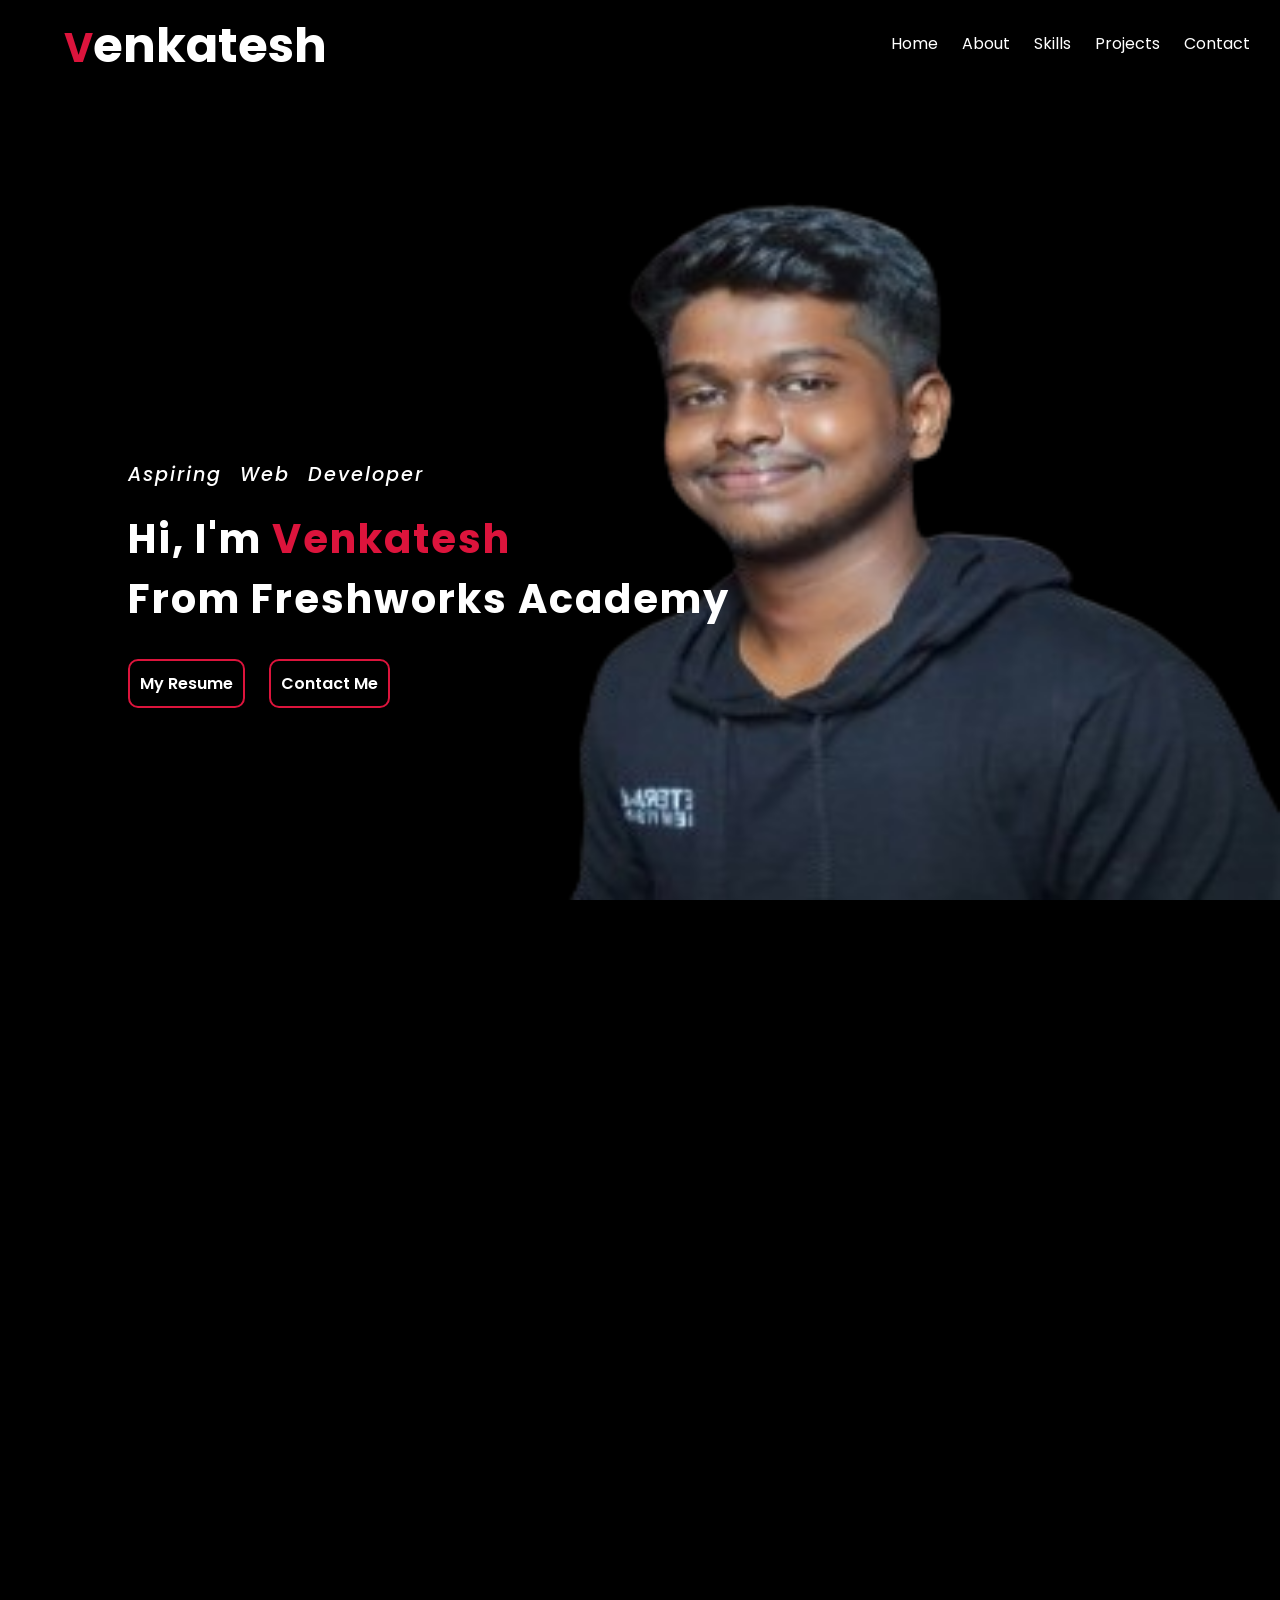
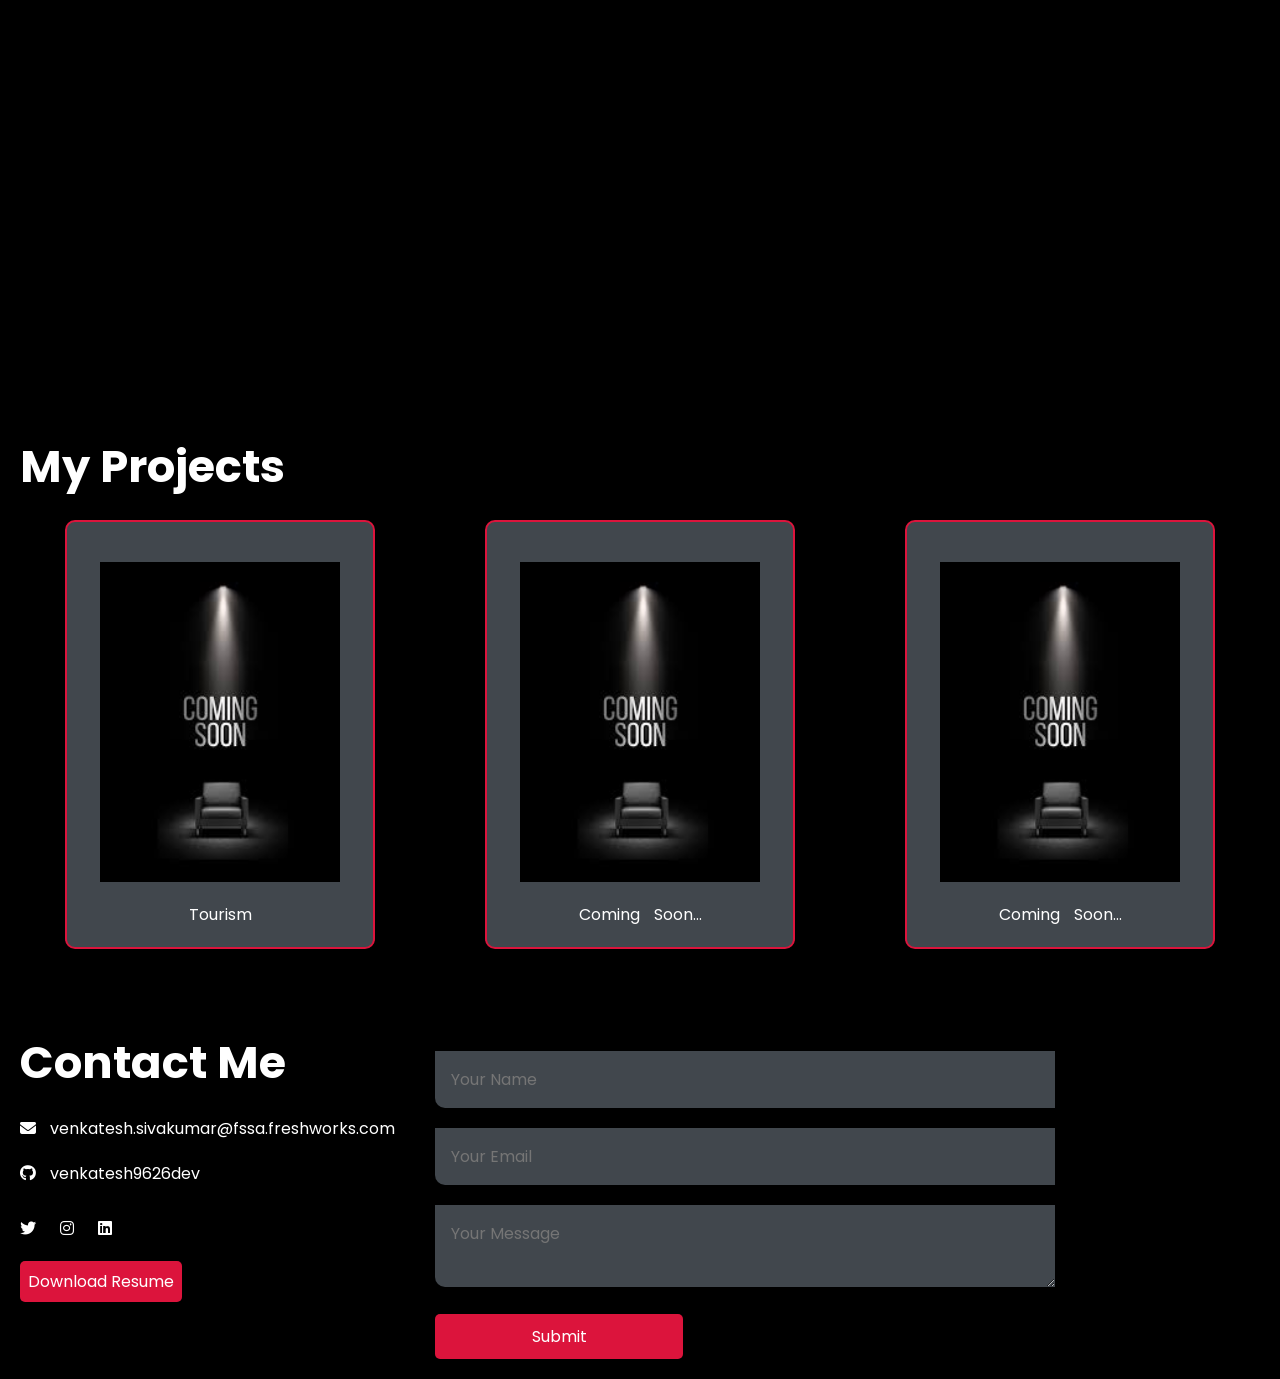
<file: Portfolio/index.html>
<!DOCTYPE html>
<html lang="en">
<head>
    <meta charset="UTF-8">
    <meta name="viewport" content="width=device-width, initial-scale=1.0">
    <title>Venkatesh Portfolio</title>
    <link rel="stylesheet" href="./style.css">
    <link rel="stylesheet" href="https://cdnjs.cloudflare.com/ajax/libs/font-awesome/6.6.0/css/all.min.css"  />
   
    
   
</head>

<body>
    <header>
        <div  class="head-container" >
            <h1> <a href="#landing-page">Venkatesh</a></h1>
        </div>
        <div id="hamburger" onclick="change_nav()">
            
                <i class="fa-solid fa-bars fa-lg"></i> 
             
          
        </div>
        <nav id="nav-items" class="nav-phone">
            <ul>
                <li>
                    <a class="anchor-items" href="#landing-page">Home</a>
                </li>
                <li>
                    <a class="anchor-items" href="#about-section">About</a>
                </li>
                <li>
                    <a class="anchor-items" href="#skills-section">Skills</a>
                </li>
                <li>
                    <a class="anchor-items" href="#projects-section">Projects</a>
                </li>
                <li>
                    <a class="anchor-items" href="#contact-section">Contact</a>
                </li>
            </ul>
        </nav>
    </header>
    <main>
        <section  id="landing-page">
            <div class="brief-container">
                <div class="role-container">
                    <p>Aspiring Web Developer</p>
                </div>
                <div class="head-container-2 name-container">
                    <h2>Hi, I'm <span>Venkatesh</span> <br> From Freshworks Academy</h2>
                </div>
                <div class="cv-btn">
                    <button class="cv-btn-items">
                        <a href="" >My Resume</a>
                    </button>
                    <button class="cv-btn-items">
                        <a href="#contact-section">Contact Me</a>
                    </button>
                </div>
               
            </div>
            
        </section>
        
        <section id="about-section">
            <div id="image-container">
                <img  src="./assets/images/WhatsApp_Image_2024-08-08_at_5.44.39_PM-removebg-preview.png" width="100%" height="352px" alt="venkatesh_Photo" ">
            </div>
            <div id="about-information">
                <div >
                    <div class="head-container-3">
                        <h2>About Me</h2>
                    </div>
                    <div id="about-description">
                        <p>I'm an aspiring web developer studying at Freshworks , honing my skills to build innovative and effective web solutions with a background in computer science , I'm an aspiring Web Developer at Freshworks, focusing on coding , design and innovative solutions. I am dedicated to becoming a skilled problem solver, driven by a passion for addressing complex challenges and crafting innovative solutions. My approach involves a combination of analytical thinking, creativity, and perseverance. </p>
                    </div>
                </div>
                <div id="scroll-container">
                    <div id="navbar-2">
                        <ul id="specific-container">
                            <li class="specific-items">
                                <button class=" about-btn" onclick="hobbies_function()"> My Hobbies</button>
                            </li>
                            <li class="specific-items">
                                <button class=" about-btn" onclick="skills_function()"> My Skills</button>
                            </li>
                            <li class="specific-items">
                                <button class=" about-btn" onclick="education_function()"> My Education</button>
                            </li>
                           
                        </ul>
                    </div>
                    <div class="flex-specific">
                        <div id="hobbies-container" class="initial-opacity">
                            <ul class="specific-list-container">
                                <li class="specific-list">Reading Books</li>
                                <li class="specific-list">Watching Ted Talks</li>
                                <li class="specific-list">Listening Music</li>
                            </ul>
                        </div>
                        <div id="about_skills_container" class="initial-opacity">
                            <ul class="specific-list-container">
                                <li class="specific-list">Core Html</li>
                                <li class="specific-list">Fundamental CSS</li>
                                <li class="specific-list">Basic Javasript</li>
                            </ul>
                        </div>
                        <div id="education-container" class="initial-opacity" >
                            <ul class="specific-list-container">
                                <li class="specific-list">1 to 10th Grade in Beschi School</li>
                                <li class="specific-list">11 to 12th Grade in Govt School</li>
                                <li class="specific-list">Currently in Freshworks Academy</li>
                            </ul>
                        </div>
                    </div>
                </div>
            </div>
            
        </section>
        <section id="skills-section">
            <div class="head-container" >
                <h2>My Skills</h2>
            </div>
            <div id="skills-container">
                <div class="skill-box">
                    <img src="./assets/images/icons8-html-logo-48.png" alt="html logo" width="120px">
                    <div class="definition-container"">
                        <h3>HTML</h3>
                        <p>HTML stands for Hyper Text Markup Language.</p>
                        <p style="margin-top: 10px;">I can build HTML using Semantic Tags and Can write structured Code</p>
                    </div>
                </div>
                <div class="skill-box">
                    <img src="./assets/images/icons8-css-logo-48.png" alt="css logo" width="120px">
                    <div class="definition-container">
                        <h3>CSS</h3>
                        <p>CSS is the language we use to style an HTML document.</p>
                        <p style="margin-top: 10px;">I can make a plain HTML into Beautiful HTML by my CSS skills</p>
                    </div>
                </div>
                <div class="skill-box">
                    <img src="./assets/images/icons8-bootstrap-48.png" alt="bootstrap" width="120px">
                    <div class="definition-container">
                        <h3>BOOTSTRAP</h3>
                        <p>Bootstrap is a free front-end framework for faster and easier web development.</p>
                        <p style="margin-top: 10px;">I use Bootstrap to make my code more responsive according to Different Screen Sizes.</p>
                    </div>
                </div>
                
               
            </div>
        </section >
        <section id="projects-section">
            <div class="head-container">
                <h2>My Projects</h2>
            </div>
            <div id="projects-container">
                <div class="project-items">
                    <a href="">
                        <img src="./assets/images/download (5).jpg" width="90%" height="320px" alt="Tourism-website" style="object-fit: cover; vertical-align: bottom; ">
                    </a>
                    <p>Tourism</p>
                </div>
                <div class="project-items">
                    <a href="">
                        <img src="./assets/images/download (5).jpg" width="90%px" height="320px" alt="Tourism-website" style="object-fit: cover; vertical-align: bottom;">
                    </a>
                    <p>Coming Soon...</p>
                </div>
                <div class="project-items">
                    <a href="">
                        <img src="./assets/images/download (5).jpg" width="90%" height="320px" alt="Tourism-website" style="object-fit: cover; vertical-align: bottom;">
                    </a>
                    <p>Coming Soon...</p>
                </div>
            </div>
        </section>
        
    </main>
    <footer>
        <section id="contact-section">
            
            <div id="contact-container">
                <div id="navigation-container">
                    <div class="head-container">
                        <h2>Contact Me</h2>
                    </div>
                    <div class="formal-links">
                        <a href="mailto:developervenkatesh6@gmail.com">
                            <i class="icons fa-solid fa-envelope"></i>
                        </a>
                        <p class="social-text">venkatesh.sivakumar@fssa.freshworks.com</p>
                    </div>
                    <div class="formal-links">
                        <a href="https://github.com/venkatesh9626dev?tab=repositories">
                            <i class="icons fa-brands fa-github"></i>
                        </a>
                        <p class="social-text">venkatesh9626dev</p>
                    </div>
                    <div class="social-icons">
                       
                       <a href="https://x.com/Venkatesh_dev_6">
                        <i class="fa-brands fa-twitter"></i>
                       </a>
                       <a href="https://www.instagram.com/_techie_venkat/">
                        <i class="fa-brands fa-instagram"></i>
                       </a>
                       <a href="https://www.linkedin.com/in/venkatesh-developer-251b7231b/">
                        <i class="fa-brands fa-linkedin"></i>
                       </a>
                    </div>
                    <div class="resume-container">
                        <button>
                            <a class="resume-btn" href="">Download Resume</a>
                        </button>
                    </div>
                </div>
                <div id="form-container">
                    <form action="#">
                        <div class="input-items">
                            <input type="text" placeholder="Your Name" class="input-box">
                        </div>
                        <div class="input-items">
                            <input type="email" placeholder="Your Email" class="input-box">
                        </div>
                        <div class="input-items">
                            <textarea name="" id="" placeholder="Your Message" class=" input-box textarea-conti"></textarea>
                        </div>
                        <div class="input-items">
                            <input type="submit" value="Submit" class="submit-btn">
                        </div>
                        
                    </form>
                </div>
            </div>
        </section>
        <section class="copyright-section">

        </section>
    </footer>


    <script src="./pages/portfolio.js"></script>
</body>
</html>
</file>
<file: Portfolio/style.css>
@import url('https://fonts.googleapis.com/css2?family=Karla:ital,wght@0,200..800;1,200..800&family=Poppins:ital,wght@0,100;0,200;0,300;0,400;0,500;0,600;0,700;0,800;0,900;1,100;1,200;1,300;1,400;1,500;1,600;1,700;1,800;1,900&display=swap');

*{
    margin: 0;
    padding: 0;
    font-size: 100%;
    font-family: 'Poppins',sans-serif;
    box-sizing: border-box;
}
:root{
    --FONT-COLOR:crimson; 
    --SKILLS-BG-COLOR :  rgba(128, 140, 152, 0.505);
    --SCROLL-SIZE : 80px;
    --SECTION-PADDING :0px 20px 20px 20px;
}
html{
    scroll-behavior: smooth;
}
h1{
    font-size: 3.0rem;
}
h2{
    font-size: 1.8rem;
    margin: 20px 0;
}
p{
    word-spacing: 10px;
}
a{
    text-decoration: none;
    color: rgb(255, 255, 255);
    
}
ul li{
    list-style-type: none;
}
.opacity-grow-2{
    opacity: 1 !important;
    transform: translate(0,20px) !important;
    transition: opacity 1s,transform 1s !important;
}
body{
    color: white;
    background-color: black;
}

/* header section */

header{
    display: flex;
    padding: 10px 10px 10px 5%;
    justify-content: space-between;
    position: fixed;
    z-index: 1;
    width: 100%;
    background-color: rgb(0, 0, 0);
    color: white;

}
.head-container  h1::first-letter{
    font-size: 2.5rem;
    color: var(--FONT-COLOR);
}
#hamburger{
    align-self: center;
}
#hamburger:hover{
    cursor: pointer;
    color: var(--FONT-COLOR);
}
#nav-items{
    align-items: center;
    display: none;
    
  
}



 .nav-phone{
    
    position: fixed;
    right: 0;
    height: 100vh;
    width: 40vw;
    background-color:var(--FONT-COLOR);
    cursor: pointer;
}
.nav-phone a{
    display: inline-block;
    padding: 30px 0;
    width: 100%;
    text-align: center;
    color: white;
    
} 
.nav-phone a:hover{
    border-bottom: 2px solid white;
}

.close_btn{
    padding: 8px;
    border: 2px solid rgb(255, 252, 252);
    border-radius: 10px;
    background-color: rgb(0, 0, 0);
    margin: 20px 10%;
    color: white;
}
.close_btn:hover{
    background-color: rgb(48, 48, 27);
}
    


#nav-items ul li{
    
    list-style-type: none;
}
    
    /*landing Page Section*/

#landing-page{
    height: 100vh;
    background-color: black;
    color: white;
    background-image: url("./assets/images/WhatsApp_Image_2024-07-27_at_8.05.51_PM-removebg-preview-removebg-preview.png");
    background-repeat: no-repeat;
    background-position: bottom right;
    background-size: 490px 700px;
    background-attachment: fixed;
    display: flex;
    justify-content: center;
    align-items: flex-end;
    padding: 20% 5%;
    
  
}
.role-container{
    margin-bottom: 20px;
    font-weight: 500;
}
.name-container span{
    color: var(--FONT-COLOR);
}
.cv-btn{
    margin-top: 30px;
}
.cv-btn-items{
    border: 2px solid crimson;
    border-radius: 10px;
    background-color: black;
    color: white;
    margin-right: 20px;
}
.cv-btn-items:hover{
    background-color: var(--FONT-COLOR);
}
.cv-btn-items a{
    display: inline-block;
    padding: 10px;
    font-weight: 600;
}

/* tablet design*/

@media only screen and (min-width: 734px) {
    
    h2{
        font-size: 2.8rem;
    }
    #hamburger{
        display: none !important; 
    }

    #nav-items{
        position: static;
       display: block !important; 
       align-self: center;
       height: auto;
       width: auto;
       background-color: rgb(0, 0, 0);
        
    }
#nav-items a{
    position: relative;
    padding-bottom: 5px;
    width: fit-content;
    padding-top: 0;
    color: white;
    border-bottom: 0;
}
#nav-items a::after{
    content: '';
    position: absolute;
    left: 0;
    bottom: 0;
    background-color: crimson;
    width: 0px;
    height: 2px
}
#nav-items a:hover::after{
    width: 100%;
    transition: 0.3s;
} 
#nav-items>ul>li{
        display: inline;
        color: white;
        margin-right: 20px;
        
}
#landing-page{
    background-color: rgb(0, 0, 0);
    color: rgb(255, 255, 255);

    height: 100vh;
    
    background-image: url("./assets/images/WhatsApp_Image_2024-07-27_at_8.05.51_PM-removebg-preview-removebg-preview.png");
    background-repeat: no-repeat;
    background-position: bottom right;
    background-size: 820px 760px;
    background-attachment: fixed;
    display: flex;
    justify-content: flex-start;
    align-items: flex-end;
    padding: 15% 10%;

 }
 .role-container{
    letter-spacing: 2px;
}
.name-container{
    letter-spacing: 2px;
}
}

/* desktop design*/


@media only screen and (min-width: 992px){
    #landing-page{
        background-color: rgb(0, 0, 0);
        background-position: bottom right;
        background-size: 90% 700px;
        padding-left: 10% ;
        padding-bottom: 15%;
    }
    .role-container{
        font-size: 1.2rem;
        font-style: italic;
    }
    .name-container > h2{
        font-size: 2.5rem;
    }
}

/* About Section*/

    #about-section{
        scroll-margin: var(--SCROLL-SIZE);
        opacity: 0;
        transform: translate(0,-20px);
        padding: 40px 20px 0 20px;
        display: flex;
        flex-flow: row wrap;
        justify-content: center;

    }
    #image-container{
        
        width: 90%;
        background-color: var(--SKILLS-BG-COLOR);
        border-radius: 10px;
        padding: 10px 10px 10px 0;
        text-align: center;
    }
    #about-information{
        width: 100%;
    }
    #about-description{
        line-height: 30px;
        margin-bottom: 10px;
    }
    #specific-container{
        margin: 30px 0;
        display: flex;
        gap: 10px;
    }
    .specific-items{
        display: inline-block;
        
        
    }

    
    .about-btn{
        padding: 10px;
        border: 1px solid crimson;
        color: white;
        background-color: black;
        cursor: pointer;
        border-radius: 5px;
        transition: all 0.5s;
        
    }
    .about-btn:hover{
        background-color: rgba(128, 128, 128, 0.742);
    }
    
    .specific-list-container{
        margin-left: 20px;
        
    }
    .specific-list{
        list-style-type: disc;
        margin: 0 0 20px 0;
    }
    .flex-specific{
        display: flex;
        flex-wrap: wrap;
        height: 120px;
        overflow: hidden;
    }
    
    .initial-opacity{
        opacity: 0;
        transform: translate(0, 0);

       
    }
    .opacity-grow{
       opacity: 1;
       order: -1;
       transform: translate(0, 5px);
       transition: opacity 2s , transform 2s;
       
    }
   

    /* tablet Design */

    @media only screen and (min-width: 734px){
        #image-container{
            align-self: center;
            width: 60%;
        }
    }

   /* laptop design */
@media only screen and (min-width: 992px){
    #image-container{
        width: 30%;
        display: flex;
        align-items: center;
    }
    #about-information{
        width: 65%;
        margin-left: 20px;
    }

}

/* skills Section */

    #skills-section{
        opacity: 0;
        transform: translate(0,-10px);
        padding: var(--SECTION-PADDING);
        scroll-margin: var(--SCROLL-SIZE);
    }
    
    #skills-container{
        display: flex;
        flex-flow: row wrap;
        justify-content: center;
    }
    .skill-box{
        background-color: var(--SKILLS-BG-COLOR);
        width: 86%;
        margin: 10px 0;
        padding: 50px 20px;
        border-radius: 10px;
        transition: all 0.5s;
        box-shadow: 2px 2px 5px rgb(255, 255, 255);
        
    }
    .skill-box:hover{
        background-color: var(--FONT-COLOR);
        
    }


/* Desktop Design */

@media only screen and (min-width: 992px){
    #skills-container{
        justify-content: space-between;
    }
    .skill-box{
        width: 30%;
    }
}

/* projects-section */

/* mobile design */


    #projects-section{
        padding: var(--SECTION-PADDING);
        scroll-margin: var(--SCROLL-SIZE);
    }
    #projects-container{
        display: flex;
        flex-wrap: wrap;
        gap: 20px;
        justify-content: center;
        width: 100%;
       
    }
    .project-items{
        width: 91%;
        border: 2px solid var(--FONT-COLOR);
        border-radius: 10px;
        background-color: var(--SKILLS-BG-COLOR);
        padding: 40px 20px 20px;
        text-align: center;
        margin-bottom: 20px;
        
        
    }
    .project-items p{
        margin-top: 20px;
    }


/* tablet design */

@media only screen and (min-width: 734px){
    .project-items{
        width: 25%;
    }
}

/* desktop design */

@media only screen and (min-width: 992px){
    #projects-container{
        justify-content: space-around;
    }
    .project-items{
        width: 25%;
    }
}

/* contact section*/


#contact-container{
    padding: 20px;
    display: flex;
    flex-flow: row wrap;
    justify-content: space-between;
    scroll-margin: var(--SCROLL-SIZE);
}
#navigation-container{
    width: 100%;
}
.social-text{
    font-size: 0.9rem;
    display: inline-block;
    margin-left: 10px;
}
.formal-links{
    margin-top: 20px;
}
.formal-links i:hover{
    color: var(--FONT-COLOR);
}
.social-icons{
    margin-top: 30px;
}
.social-icons i{
    margin-right: 20px;
}
.social-icons i:hover{
    color: var(--FONT-COLOR);
}
.resume-container{
    margin-top: 20px;
}
.resume-container button{
    border: none;
    display: inline-block;
    border-radius: 5px;
    background-color: var(--FONT-COLOR);
}

.resume-btn{
    padding: 0.5rem;
    display: inline-block;
}
#form-container{
    margin-top: 22px;
    width: 100%;
    
}
.input-items{
    margin-top: 20px;
}

.input-box{
    padding: 1rem;
    background-color: var(--SKILLS-BG-COLOR);
    border-bottom-left-radius: 10px;
    border: none;
    width: 90%;
}
.submit-btn{
    border: none;
    display: inline-block;
    border-radius: 5px;
    background-color: var(--FONT-COLOR);
    width: 40%;
    color: white;
    padding: 10px 0;
    cursor: pointer;
}




/* Desktop Dedign */

@media only screen and (min-width: 992px){
    #contact-container{
        justify-content: flex-start;
        gap: 40px;
       
    }
    .social-text{
        font-size: 1rem;
    }
    #navigation-container{
        width: max-content;
    }
    #form-container{
        width: 50%;
    }
    .input-box{
        width: 100%;
    }
}
</file>
